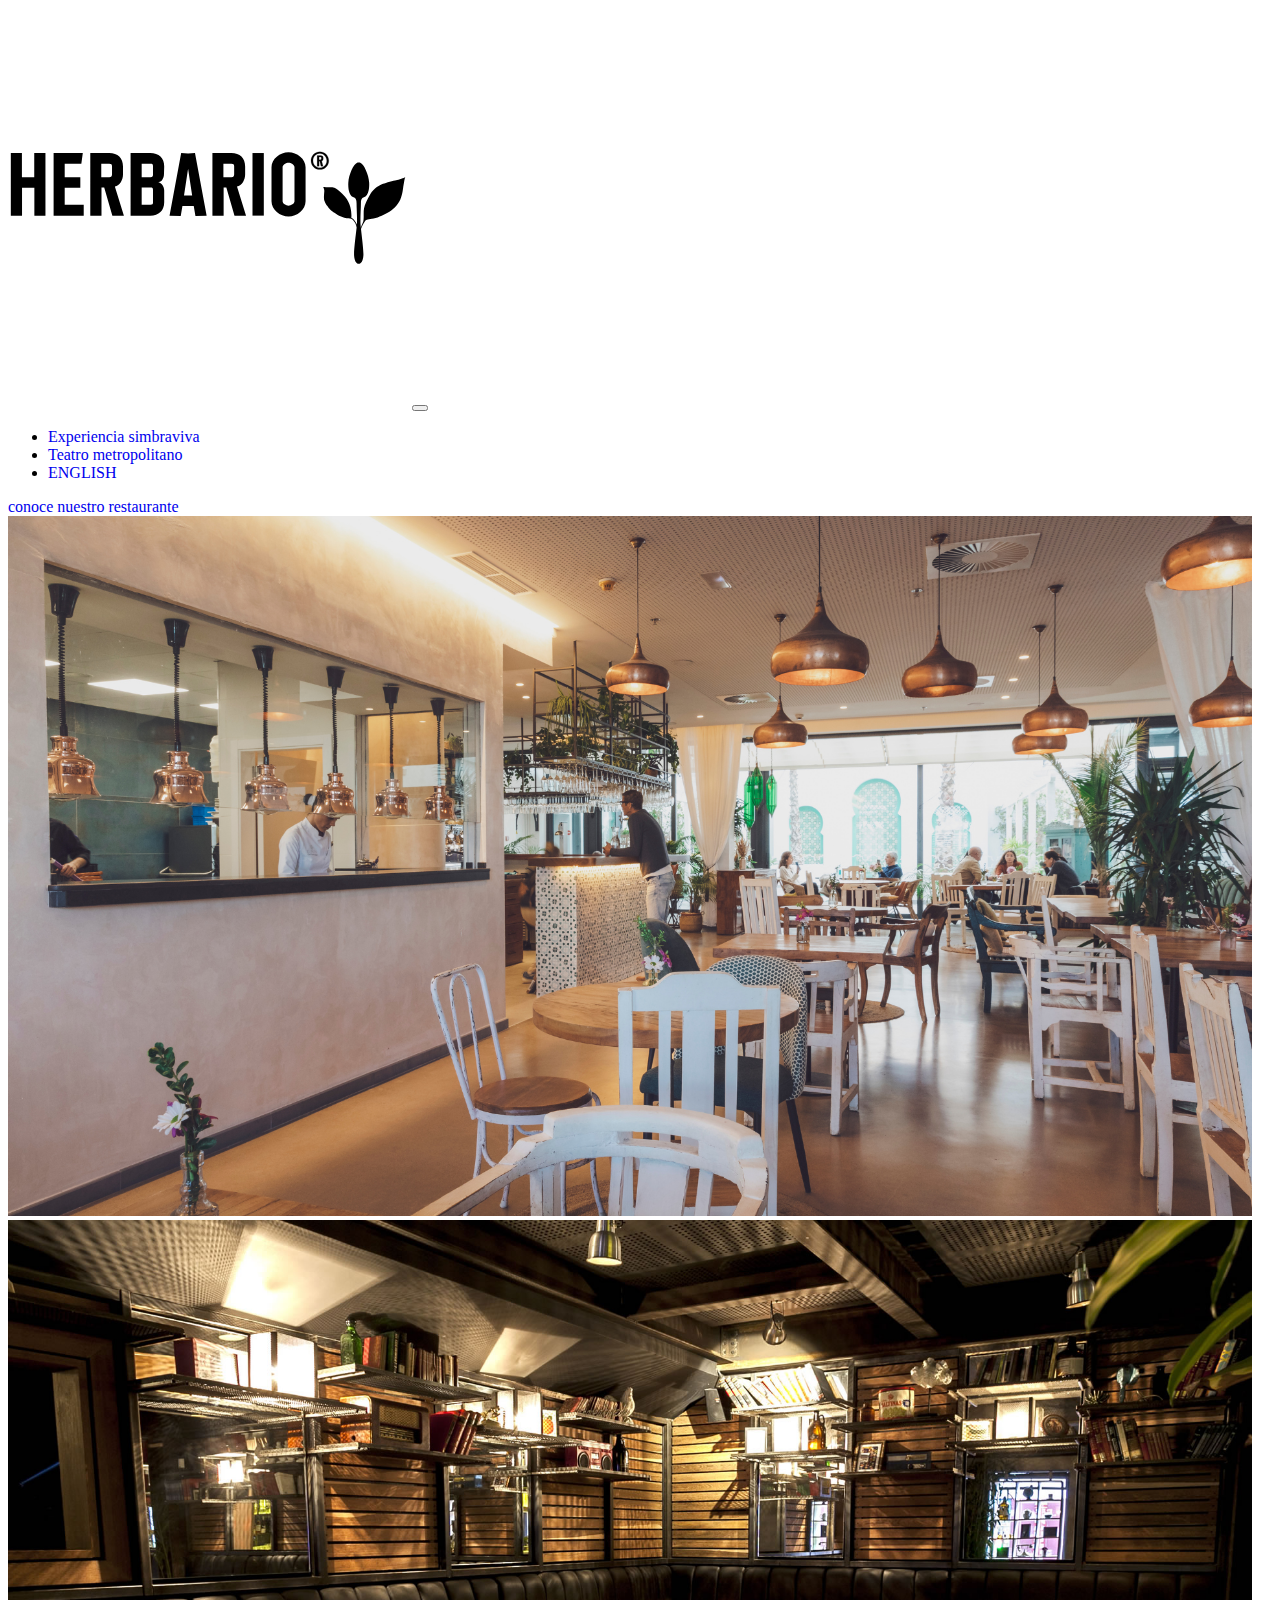
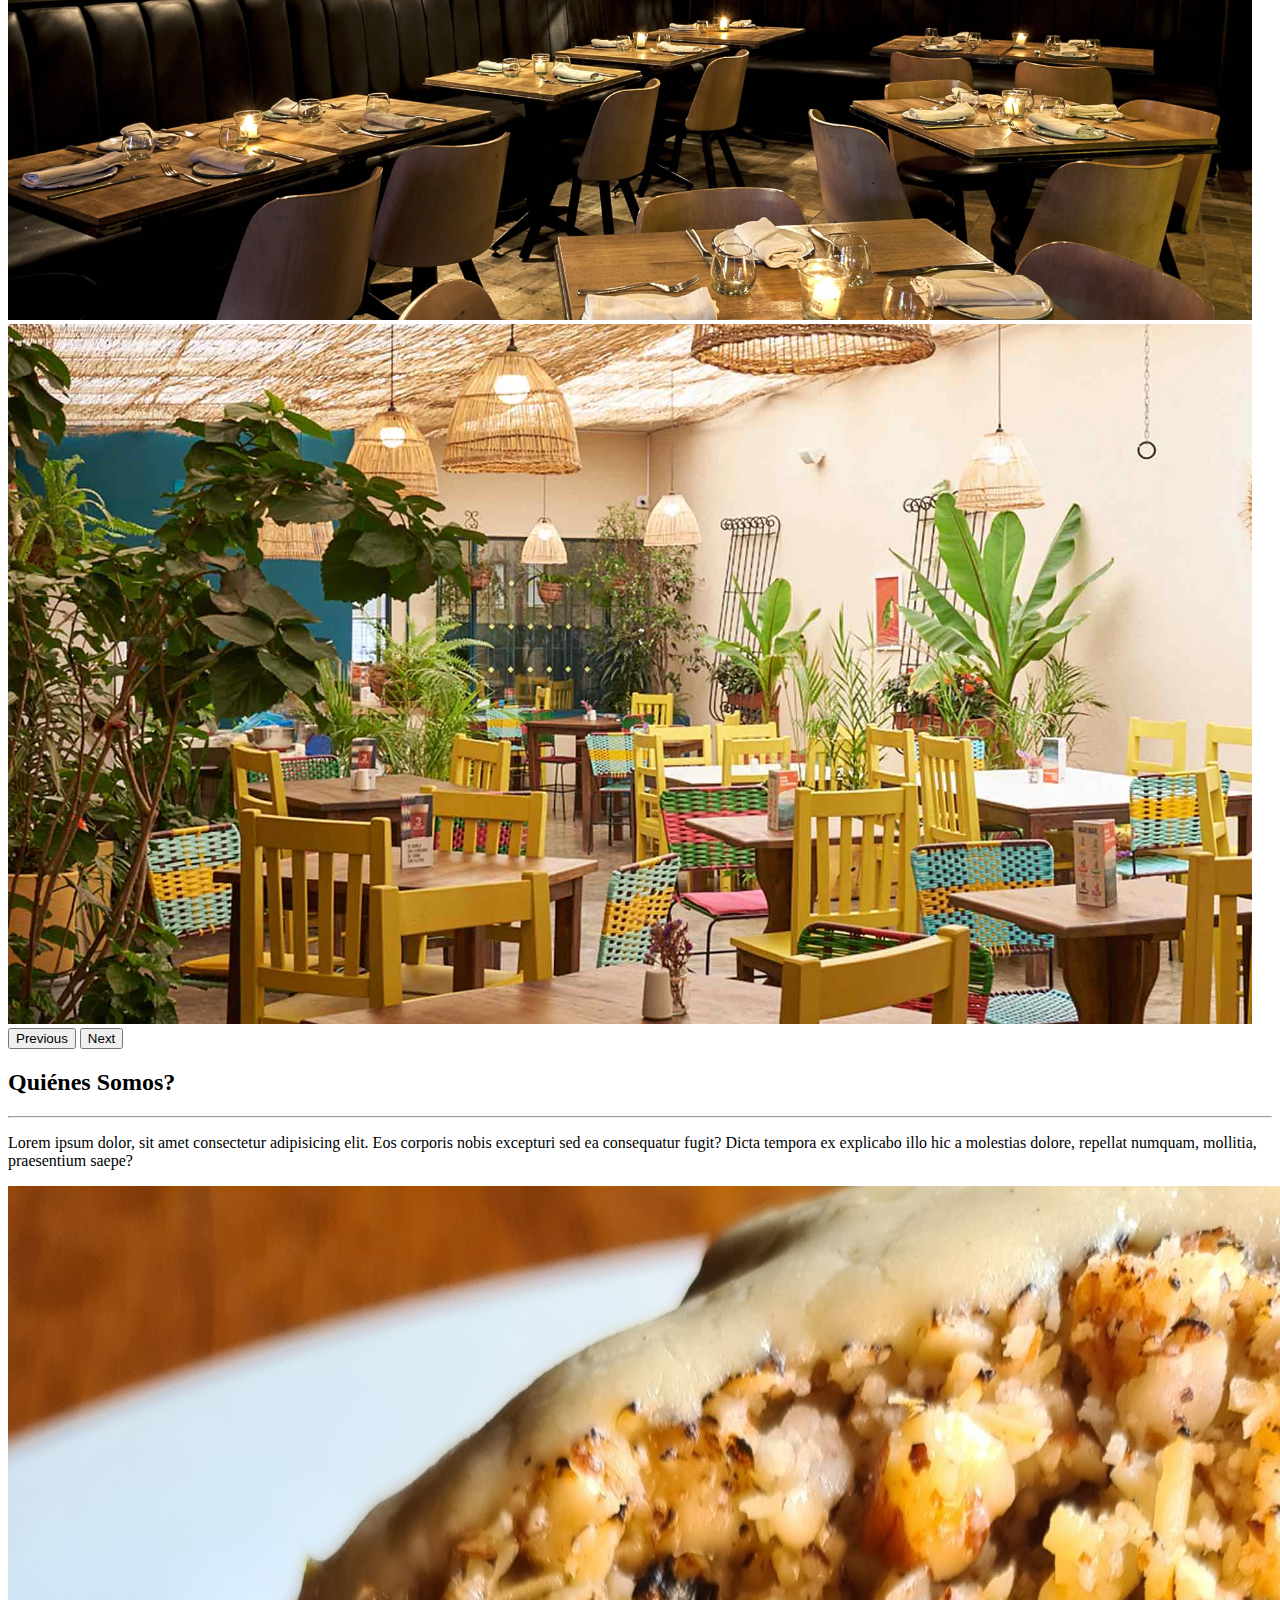
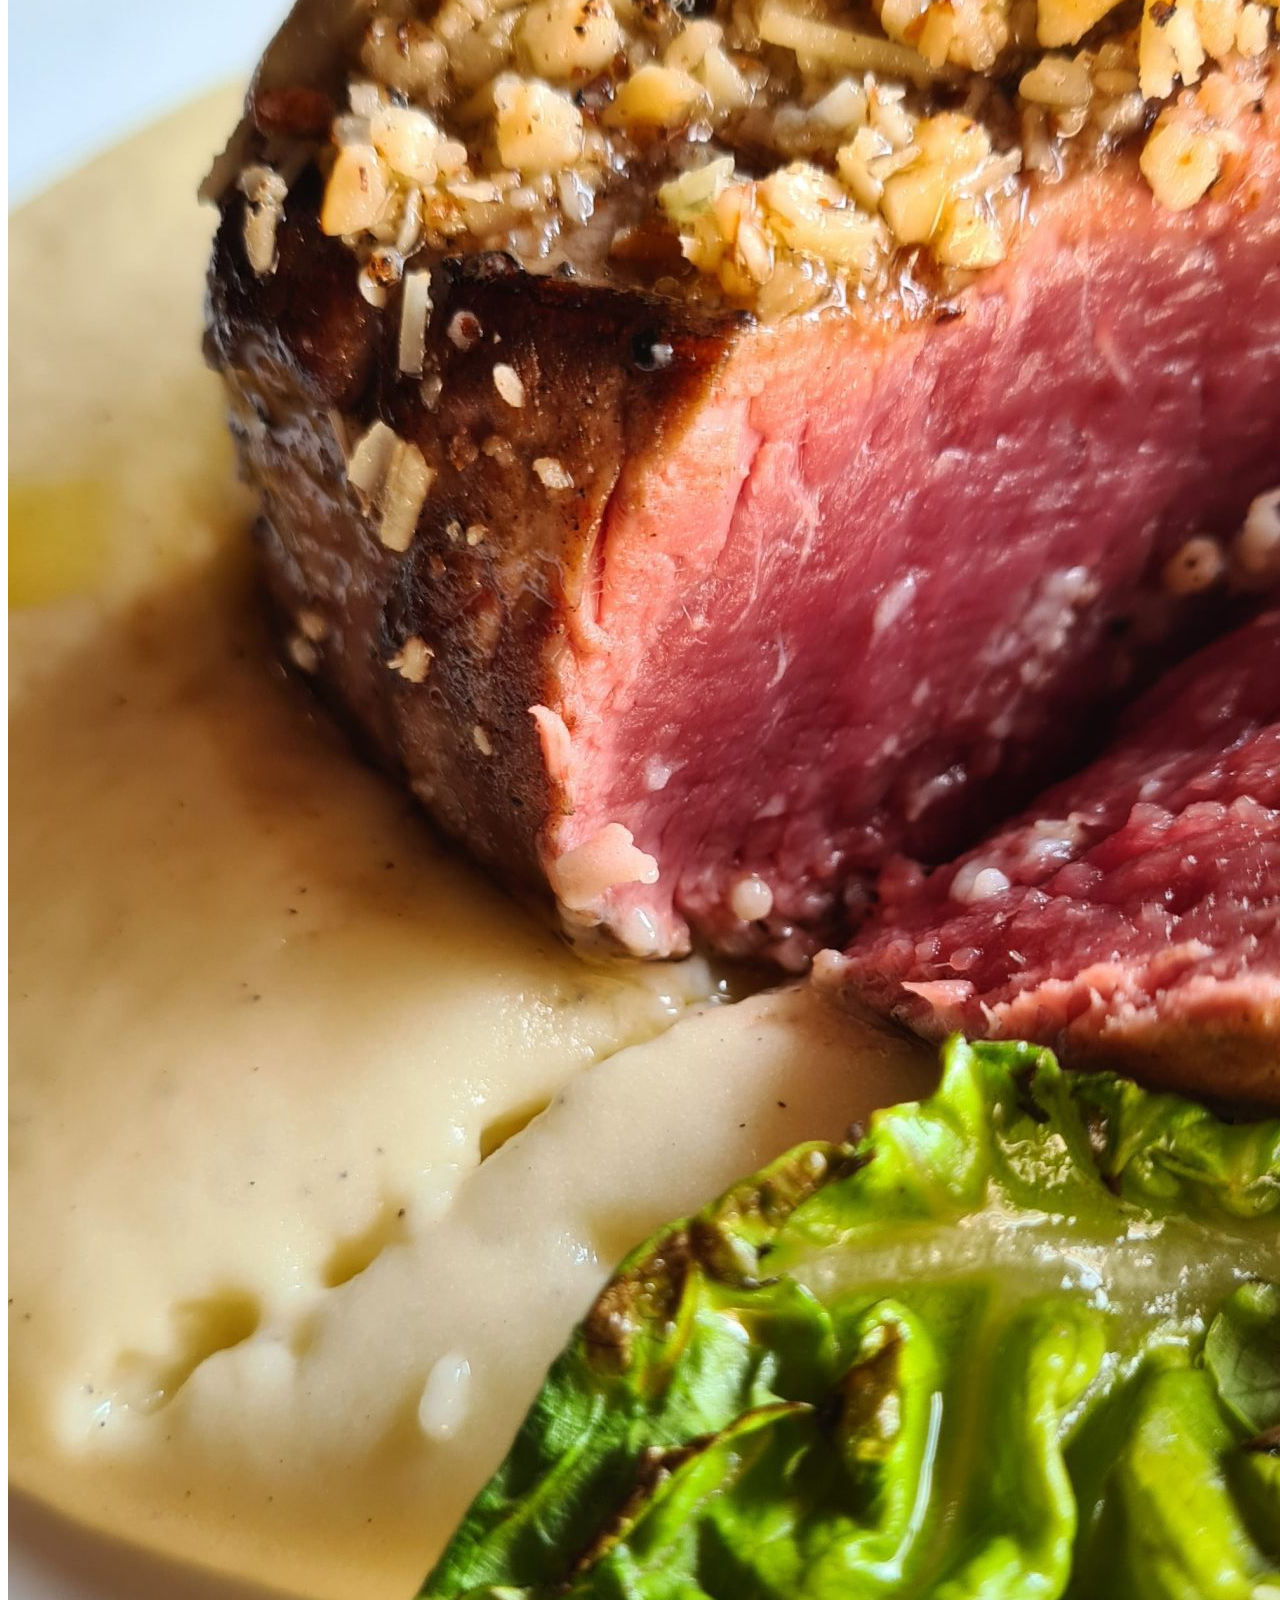
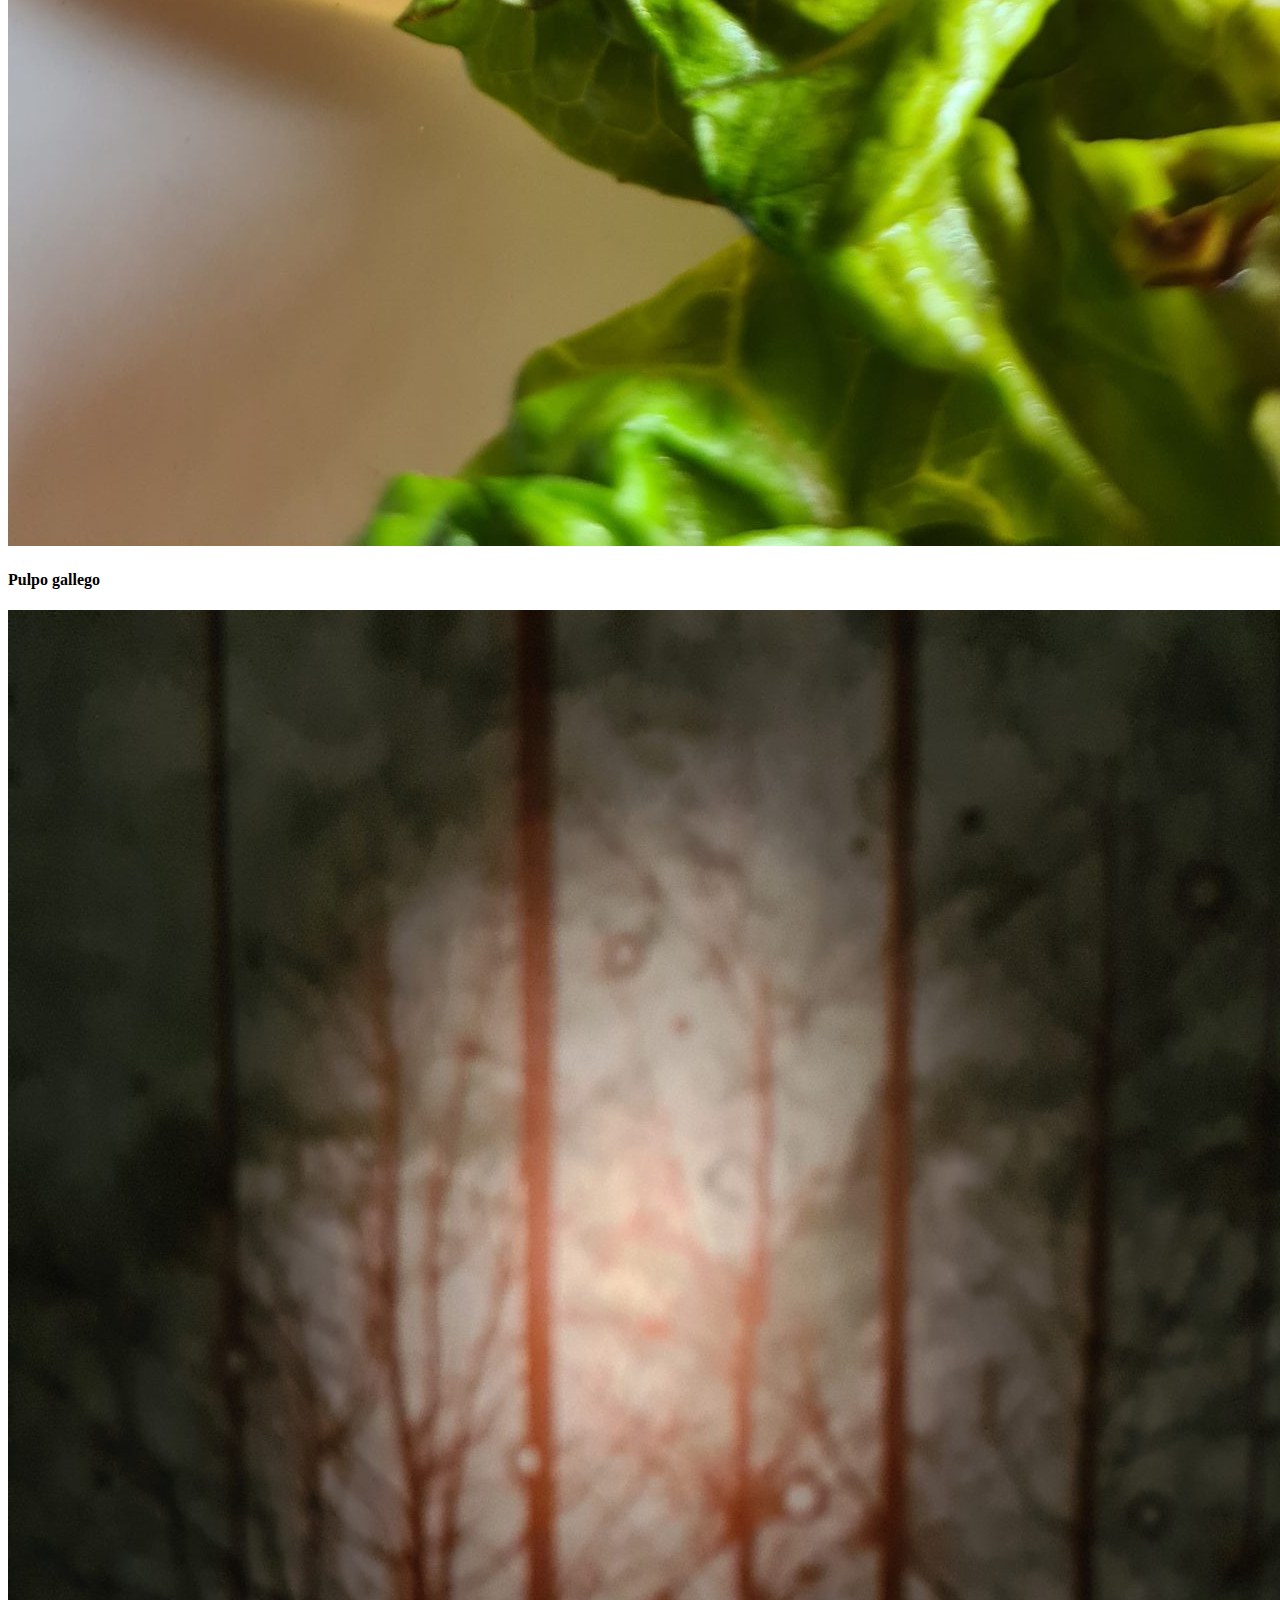
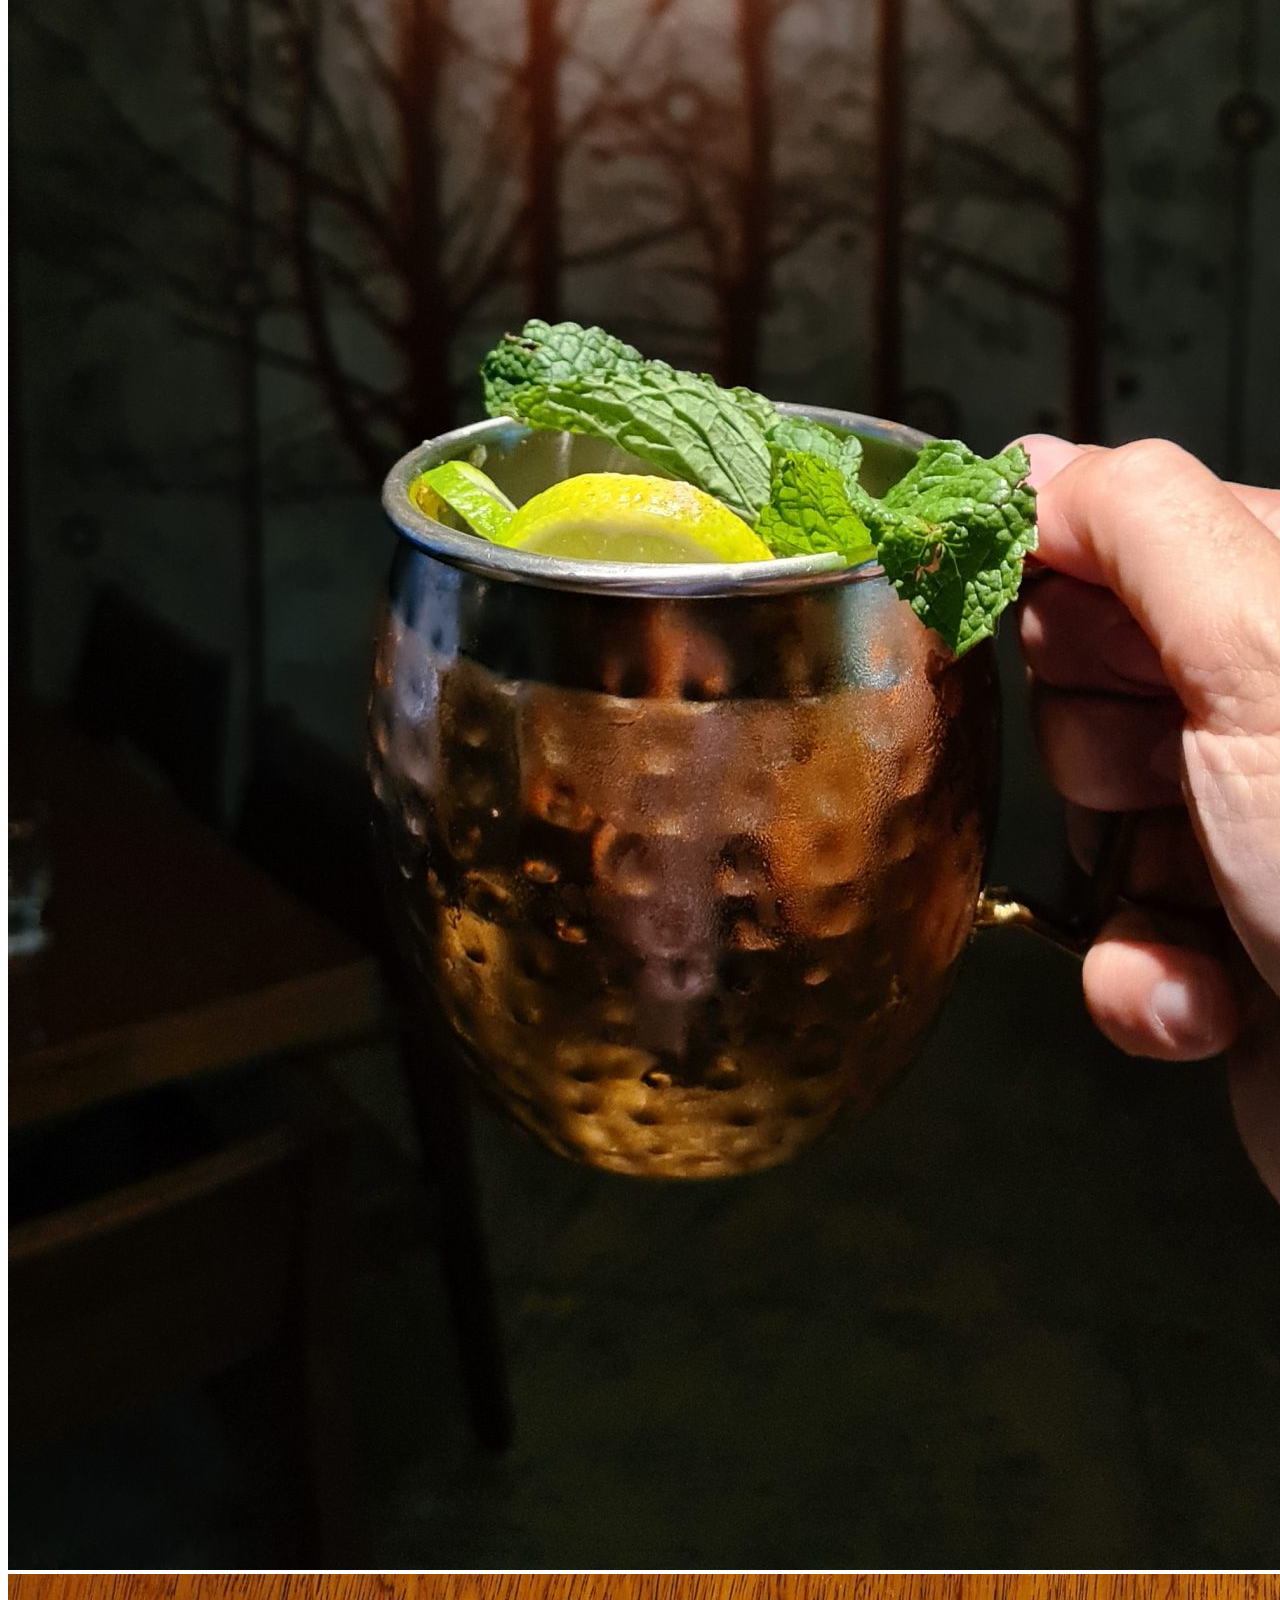
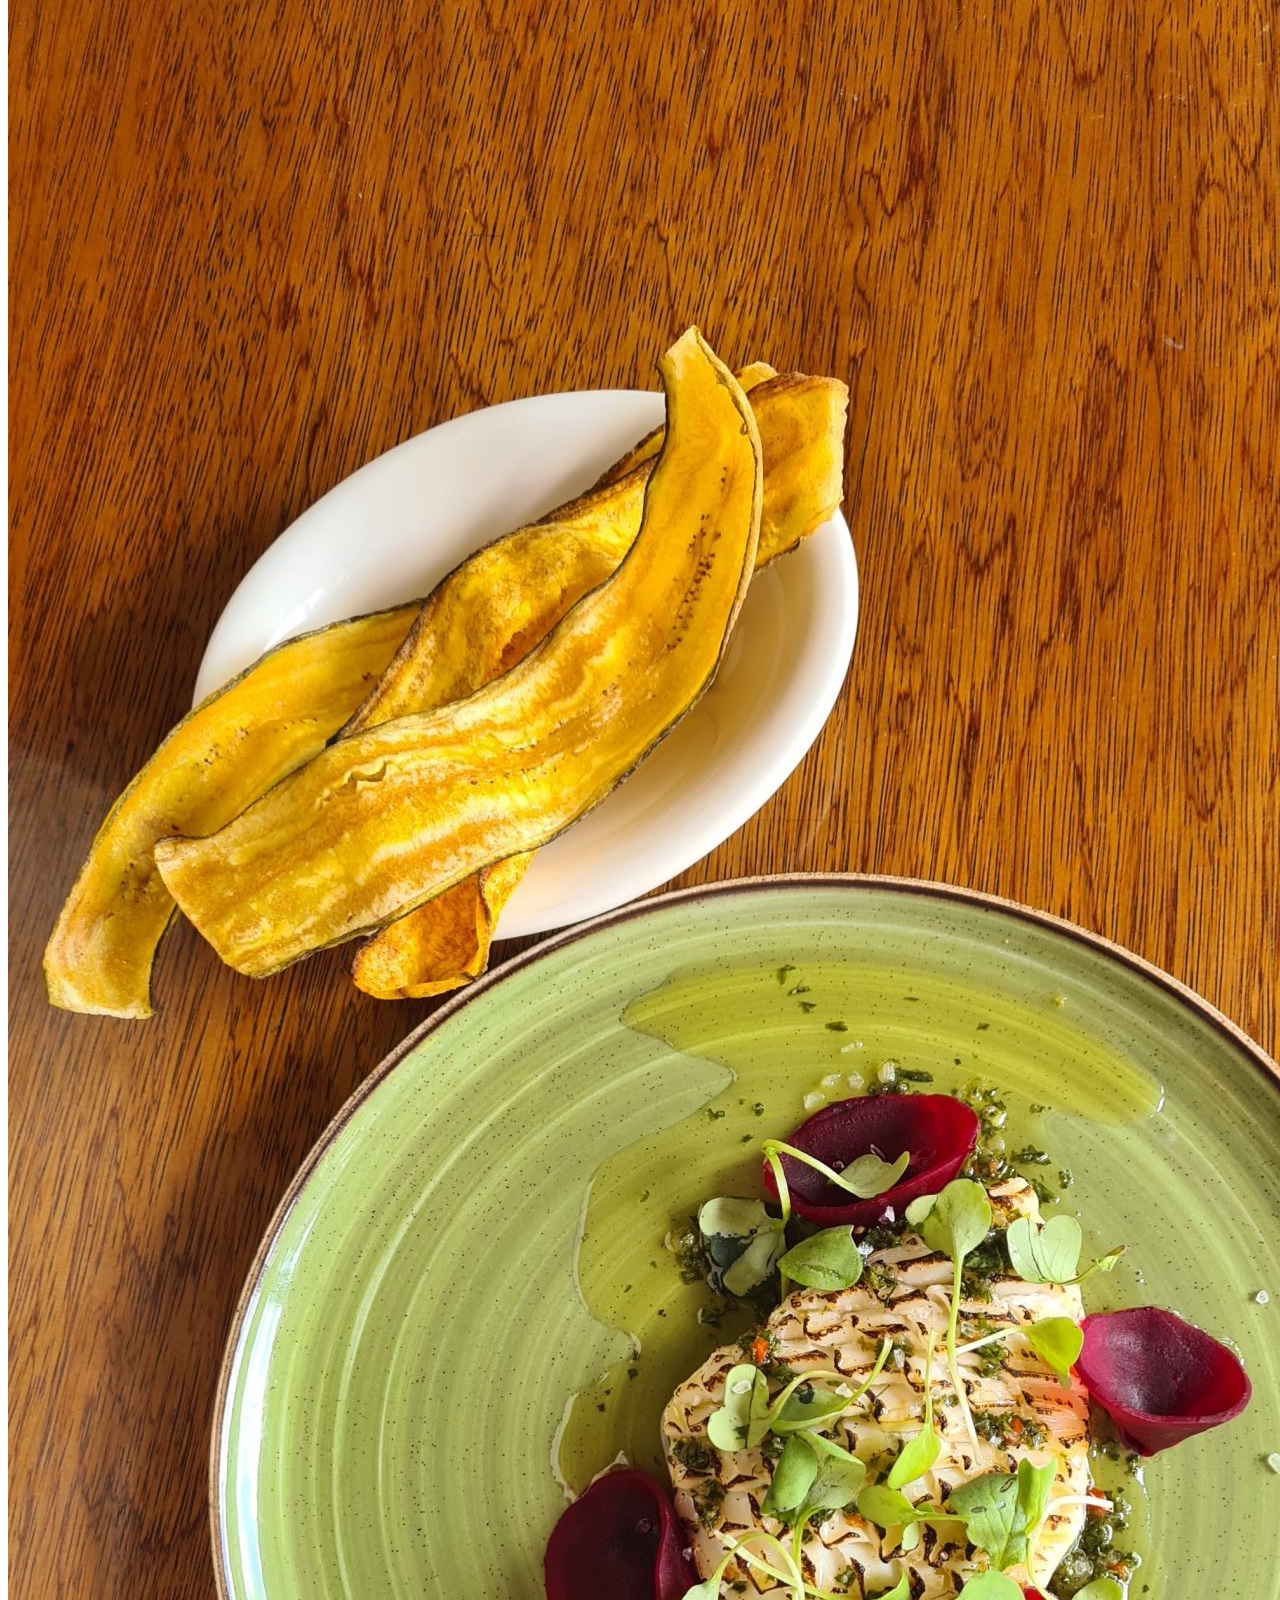
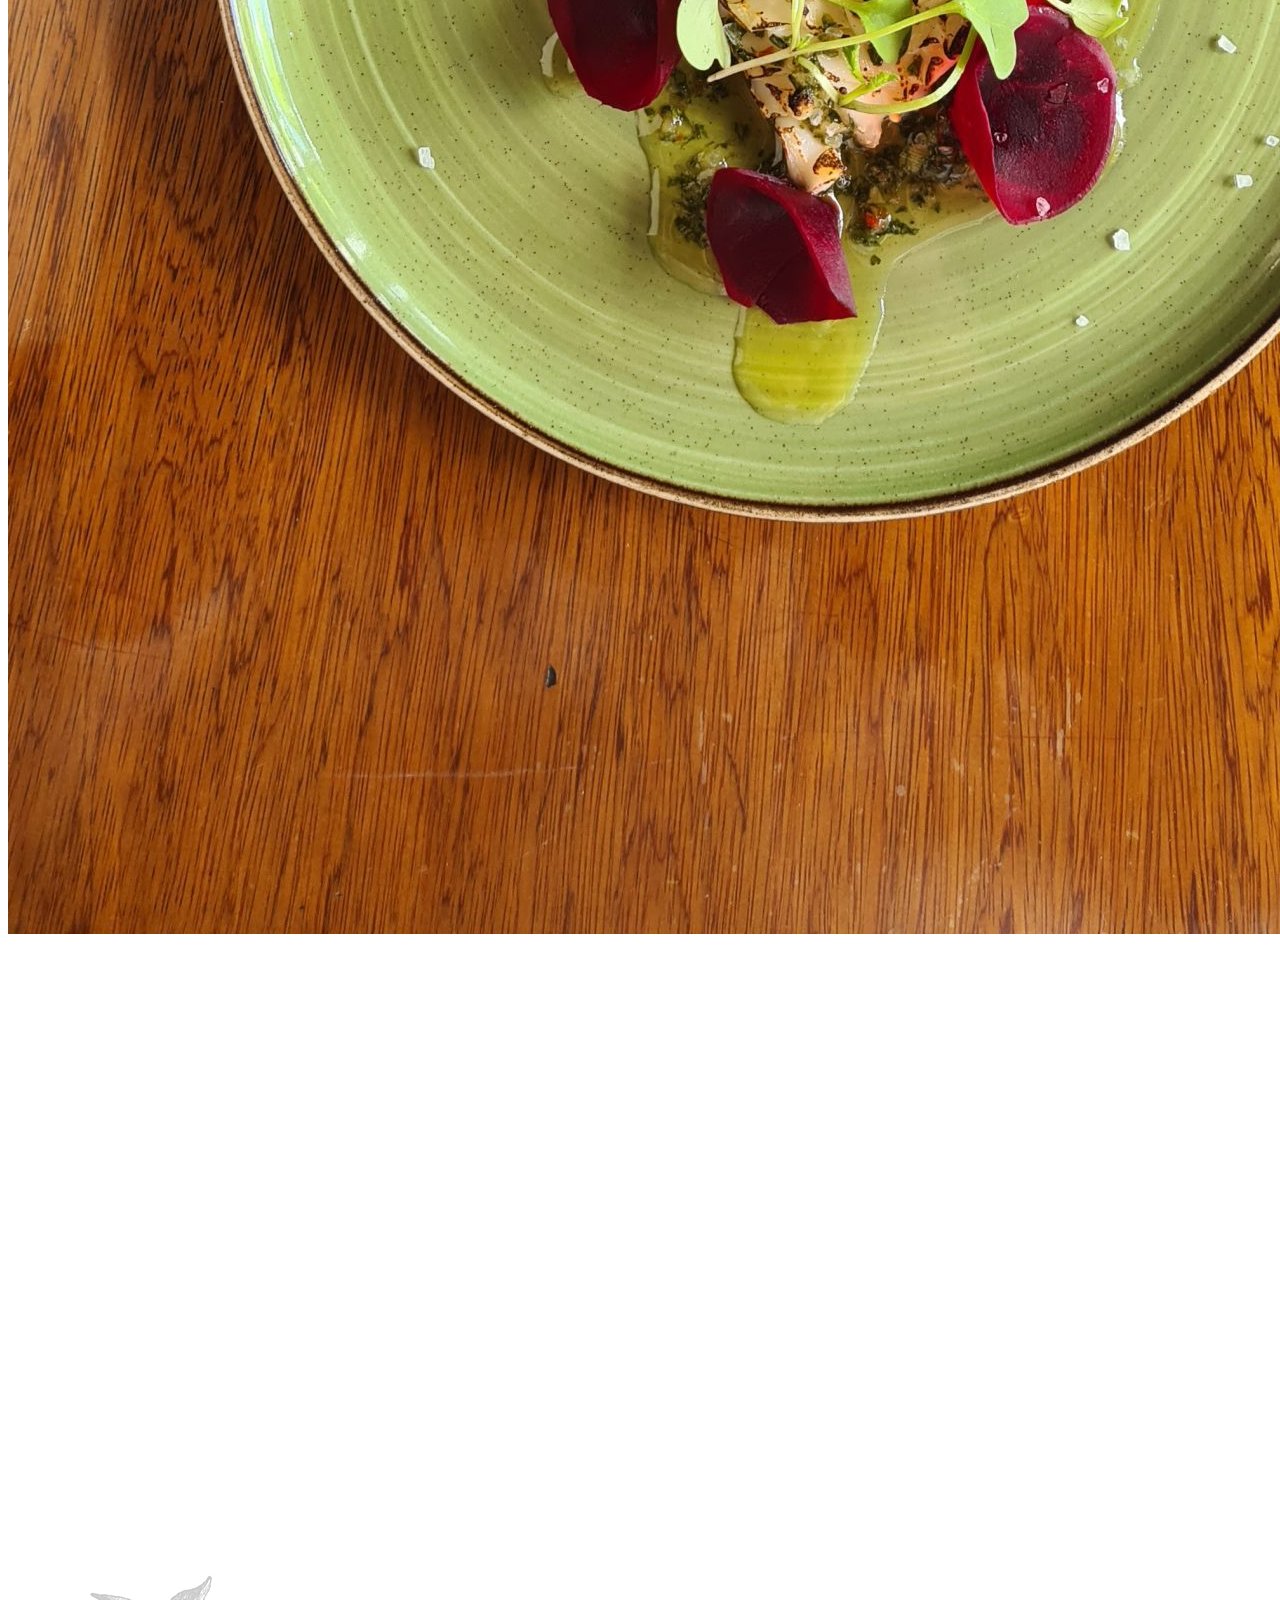
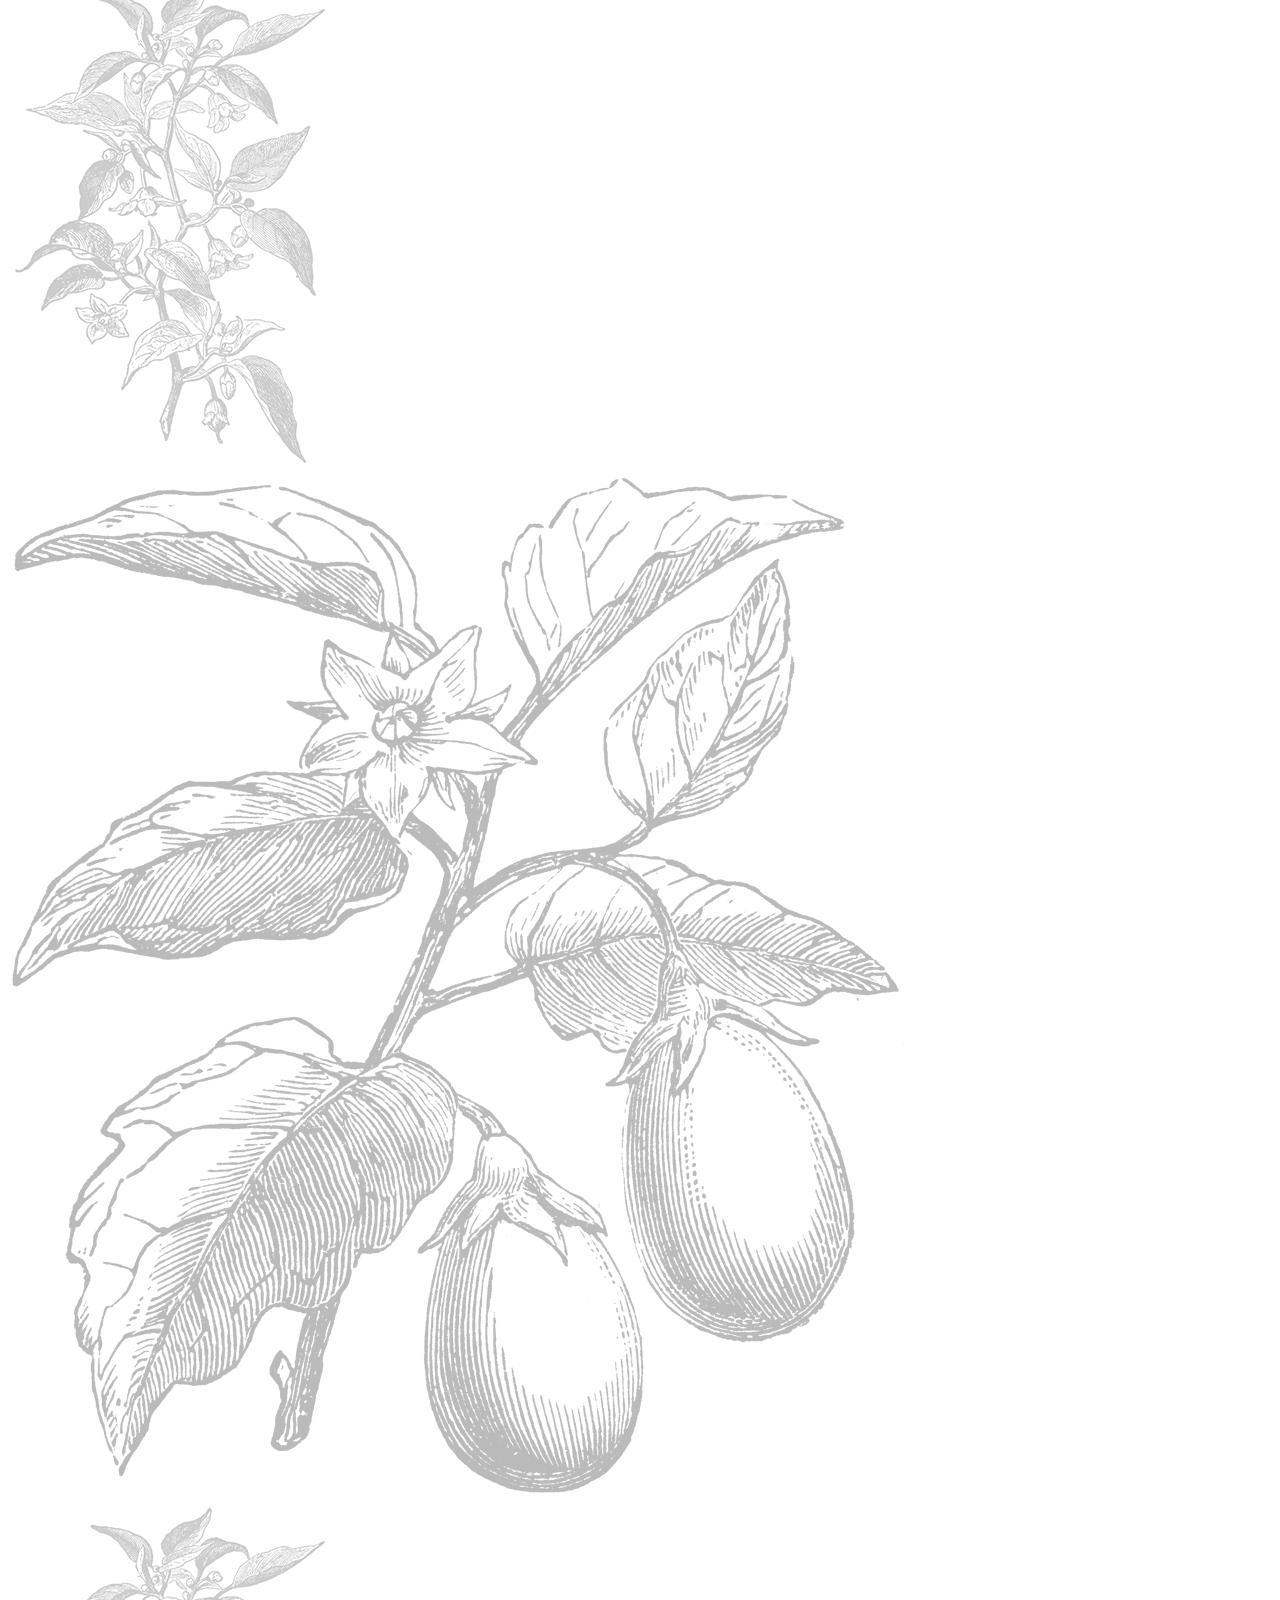
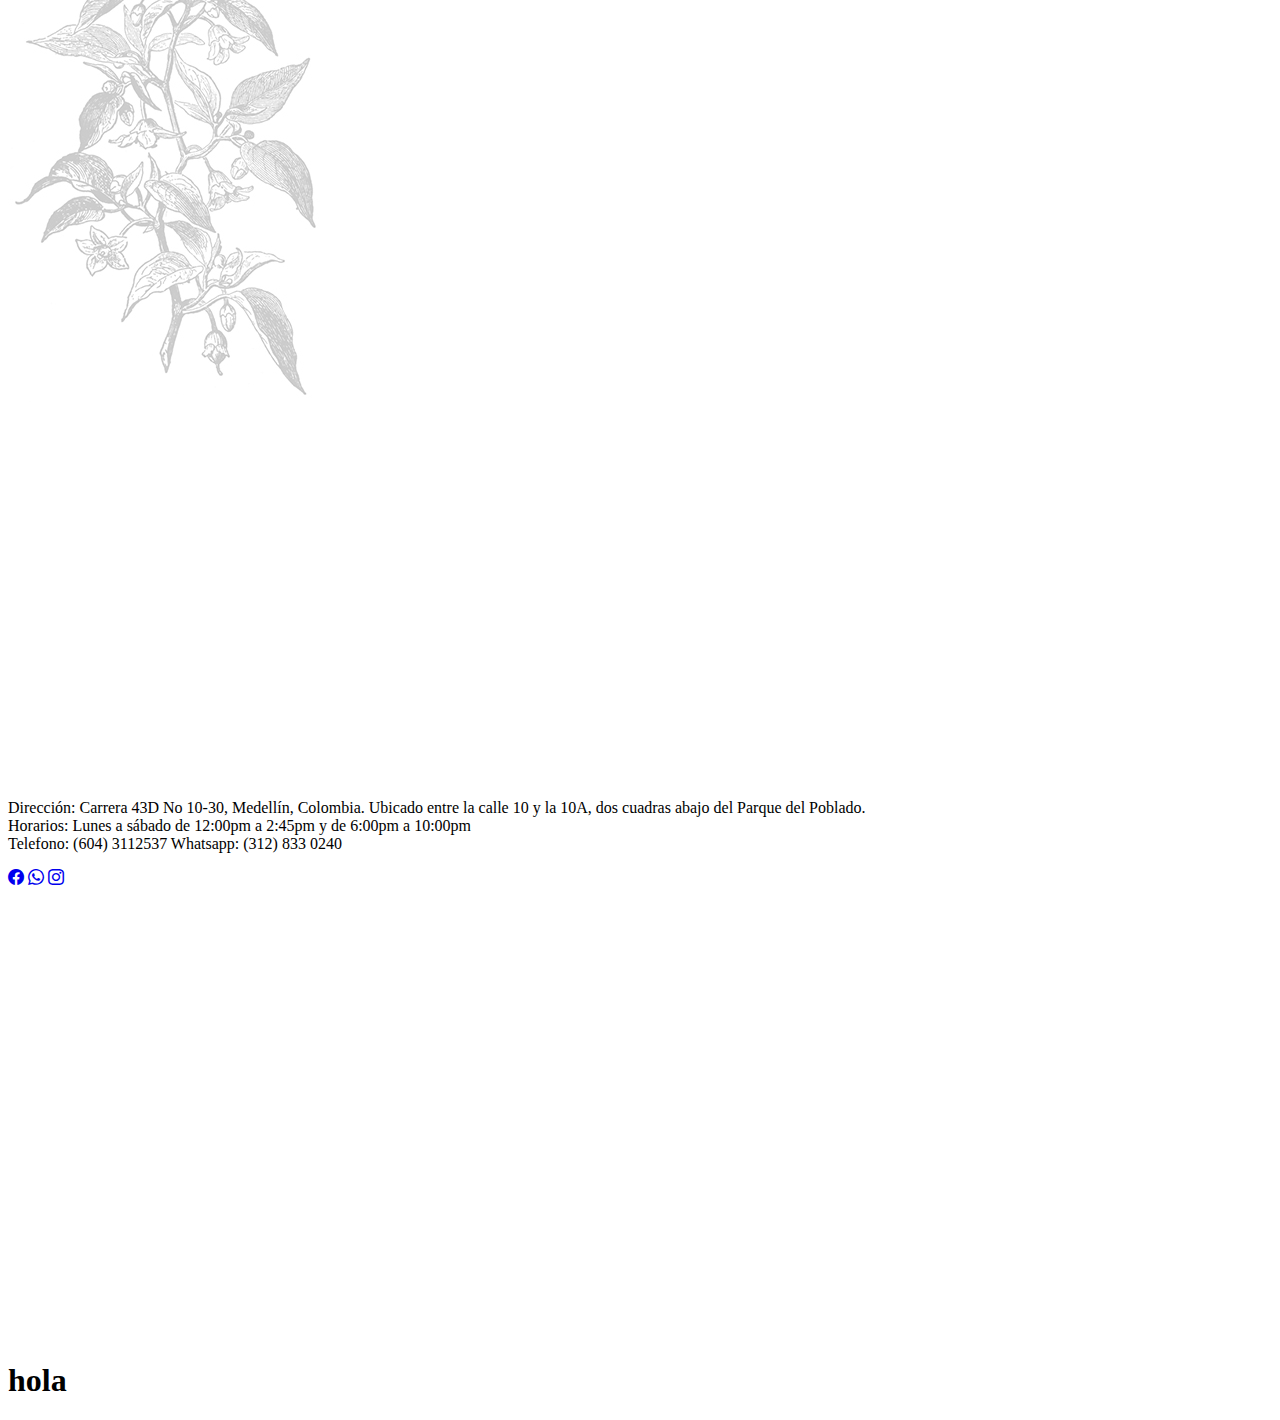
<file: index.html>
<!DOCTYPE html>
<html lang="en">
  <head>
    <link
      href="https://cdn.jsdelivr.net/npm/bootstrap@5.3.2/dist/css/bootstrap.min.css"
      rel="stylesheet"
      integrity="sha384-T3c6CoIi6uLrA9TneNEoa7RxnatzjcDSCmG1MXxSR1GAsXEV/Dwwykc2MPK8M2HN"
      crossorigin="anonymous"
    />

    <meta charset="UTF-8" />
    <meta name="viewport" content="width=device-width, initial-scale=1.0" />
    <title>RESTAURANTE HERBARIO</title>
    <link rel="stylesheet" href="./Assets/Styles/estilos.css" />
    <link
      rel="stylesheet"
      href="https://cdn.jsdelivr.net/npm/bootstrap-icons@1.11.3/font/bootstrap-icons.min.css"
    />
    <link
      rel="stylesheet"
      href="https://cdnjs.cloudflare.com/ajax/libs/animate.css/4.1.1/animate.min.css"
    />
  </head>
  <body>
    <header>
      <nav
        class="navbar navbar-expand-lg bg-body-tertiary animate__animated animate__bounce"
      >
        <div class="container-fluid">
          <a class="navbar-brand" href="#">
            <img
              src="./Assets/img/logo.svg"
              alt="logo"
              class="img-fluid"
              width="400"
              height="400"
            />
          </a>
          <button
            class="navbar-toggler"
            type="button"
            data-bs-toggle="collapse"
            data-bs-target="#navbarNav"
            aria-controls="navbarNav"
            aria-expanded="false"
            aria-label="Toggle navigation"
          >
            <span class="navbar-toggler-icon"></span>
          </button>
          <div class="collapse navbar-collapse" id="navbarNav">
            <ul class="navbar-nav">
              <li class="nav-item">
                <a class="nav-link active" aria-current="page" href="#"
                  >Experiencia simbraviva</a
                >
              </li>
              <li class="nav-item">
                <a class="nav-link" href="#">Teatro metropolitano</a>
              </li>
              <li class="nav-item">
                <a class="nav-link" href="#">ENGLISH</a>
              </li>
            </ul>
            <a href="./src/views/formulario.html" class="mx-5 btn btn-outline-dark">conoce nuestro restaurante</a>
          </div>
        </div>
      </nav>
    </header>
    <main>
      <section>
        <div id="carouselExample" class="carousel slide">
          <div class="carousel-inner">
            <div class="carousel-item active">
              <img
                src="./Assets/img/banner1.png"
                class="d-block w-100"
                alt="..."
                height="700"
              />
            </div>
            <div class="carousel-item">
              <img
                src="./Assets/img/banner2.jpg"
                class="d-block w-100"
                alt="..."
                height="700"
              />
            </div>
            <div class="carousel-item">
              <img
                src="./Assets/img/banner3.jpg"
                class="d-block w-100"
                alt="..."
                height="700"
              />
            </div>
          </div>
          <button
            class="carousel-control-prev"
            type="button"
            data-bs-target="#carouselExample"
            data-bs-slide="prev"
          >
            <span class="carousel-control-prev-icon" aria-hidden="true"></span>
            <span class="visually-hidden">Previous</span>
          </button>
          <button
            class="carousel-control-next"
            type="button"
            data-bs-target="#carouselExample"
            data-bs-slide="next"
          >
            <span class="carousel-control-next-icon" aria-hidden="true"></span>
            <span class="visually-hidden">Next</span>
          </button>
        </div>
      </section>
      <section class="container">
        <div class="row justify-content-center text-center">
          <div class="col-6 mt-5 mb-5">
            <h2 class="fw-bold">Quiénes Somos?</h2>
            <hr />
            <p>
              Lorem ipsum dolor, sit amet consectetur adipisicing elit. Eos
              corporis nobis excepturi sed ea consequatur fugit? Dicta tempora
              ex explicabo illo hic a molestias dolore, repellat numquam,
              mollitia, praesentium saepe?
            </p>
          </div>
        </div>
      </section>
      <section class="container">
        <div class="row text-center">
          <div class="col-4">
            <img src="./Assets/img/plato1.jpg" alt="plato" class="img-fluid" />
            <h4 class="mt-3">Pulpo gallego</h4>
          </div>
          <div class="col-4">
            <img src="./Assets/img/plato2.jpg" alt="plato" class="img-fluid" />
          </div>
          <div class="col-4">
            <img src="./Assets/img/plato3.jpg" alt="plato" class="img-fluid" />
          </div>
        </div>
      </section>
      <section class="fondo"></section>
      <section class="container">
        <div class="row justify-content mt-5">
          <div class="col-4">
            <img src="./Assets/img/ilustracion1.jpg" alt="il1"class="img-fluid w-50" h-100/>
          </div>
          <div class="col-4">
            <img src="./Assets/img/ilustracion2.jpg" alt="il1"class="img-fluid w-50" h-100/>
          </div>
          <div class="col-4">
            <img src="./Assets/img/ilustracion1.jpg" alt="il1"class="img-fluid  w-50" h-100/>
          </div>
        </div>
      </section>
      <section class="container-fluid bg-dark p-5">
        <div class="row text-white">
          <div class="col-6 text-end border-end">
            <img src="./Assets/img/elherbario_logo_b3.svg" alt="logo" class ="img-fluid w-50 h-50"
            >
            <p>Dirección: Carrera 43D No 10-30, Medellín, Colombia. Ubicado entre la calle 10 y la 10A, dos cuadras abajo del Parque del Poblado.
              <br>
              Horarios: Lunes a sábado de 12:00pm a 2:45pm y de 6:00pm a 10:00pm
              <br>
              Telefono: (604) 3112537
              Whatsapp: (312) 833 0240
            </p>
            <a href="http://www.facebook.com" target="_blank">
              <i class="bi bi-facebook fs-1 text-white me-3"></i>
            </a>
            <a href="http://www.whatsapp.com" target="_blank">
              <i class="bi bi-whatsapp fs-1 text-white me-3"></i>
            </a>
            <a href="http://www.instagram.com"  target="_blank">
              <i class="bi bi-instagram fs-1 text-white me-3"></i>
            </a>
          </div>
          <div class="col-6 text-start">
            <iframe src="https://www.google.com/maps/embed?pb=!1m18!1m12!1m3!1d63462.298117391634!2d-75.64850495136717!3d6.2117031000000225!2m3!1f0!2f0!3f0!3m2!1i1024!2i768!4f13.1!3m3!1m2!1s0x8e44282b691ba559%3A0x5b3875652c6604e!2sHerbario%20Restaurante!5e0!3m2!1ses-419!2sco!4v1706827223629!5m2!1ses-419!2sco" width="600" height="450" style="border:0;" allowfullscreen="" loading="lazy" referrerpolicy="no-referrer-when-downgrade"></iframe>
          </div>
        </div>
      </section>
      <h1>hola</h1>
    </main>

    <script
      src="https://cdn.jsdelivr.net/npm/bootstrap@5.3.2/dist/js/bootstrap.bundle.min.js"
      integrity="sha384-C6RzsynM9kWDrMNeT87bh95OGNyZPhcTNXj1NW7RuBCsyN/o0jlpcV8Qyq46cDfL"
      crossorigin="anonymous"
    ></script>
  </body>
</html>
</file>
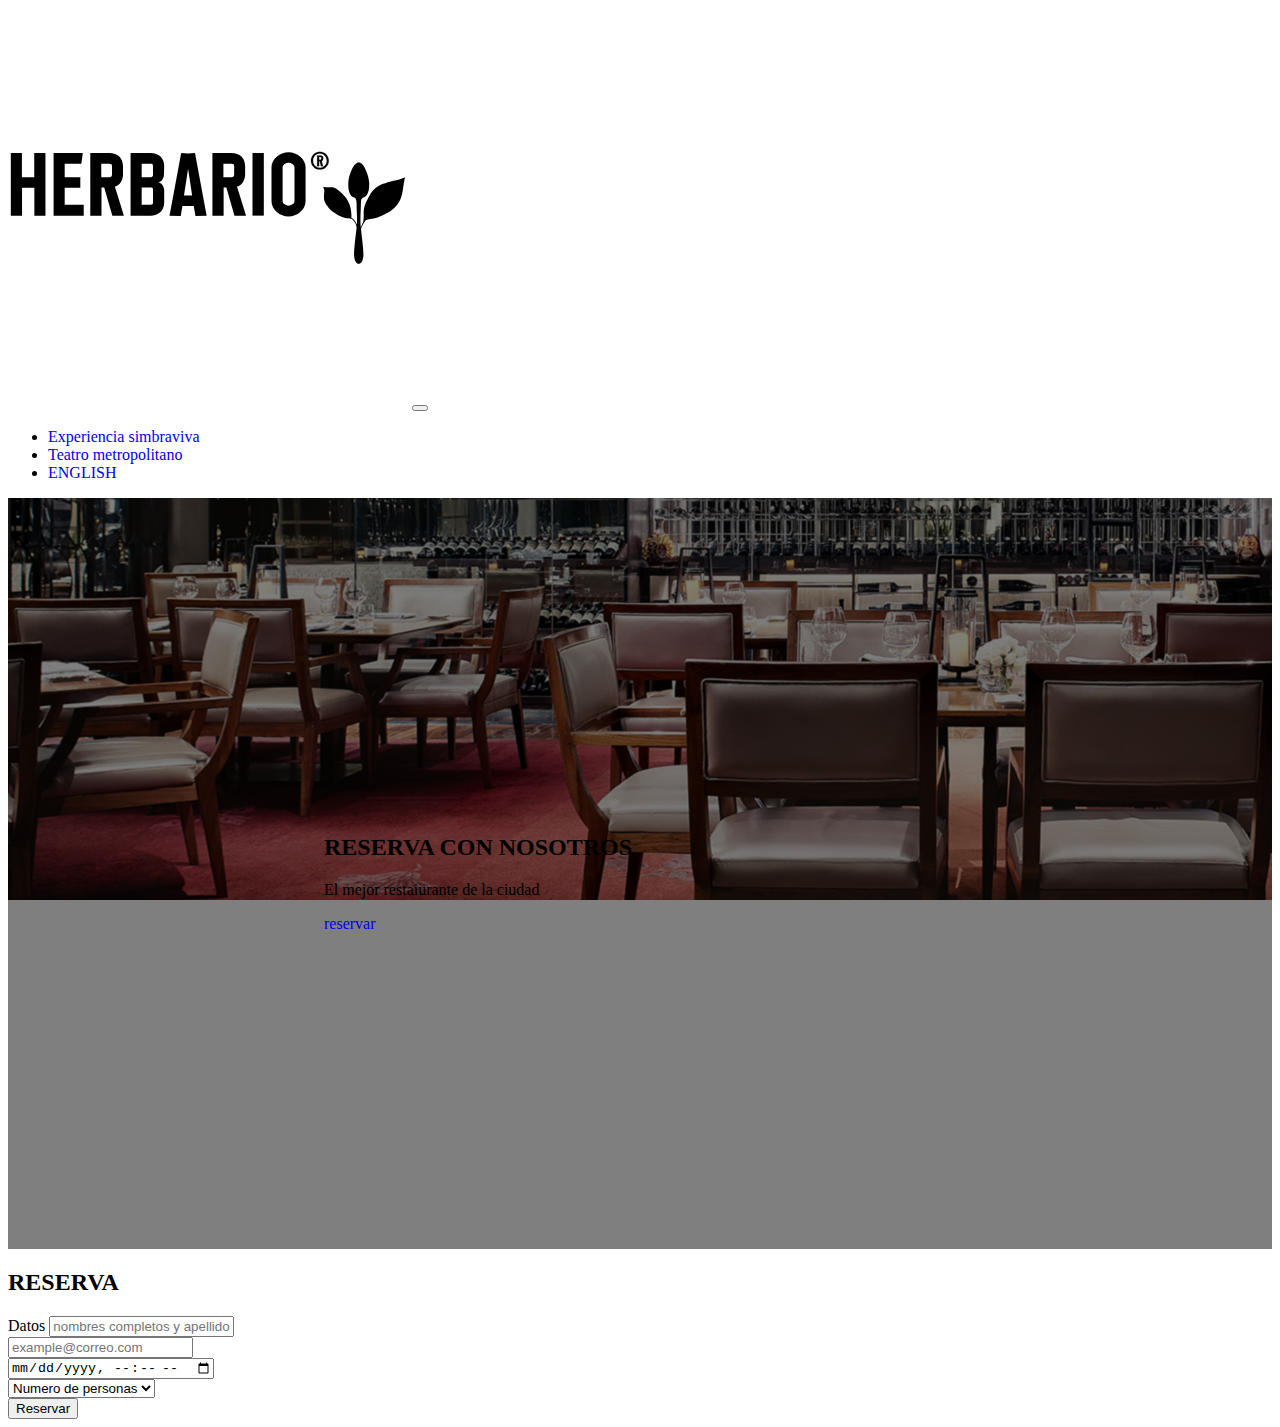
<file: src/views/formulario.html>
<!DOCTYPE html>
<html lang="en">
<head>
    <meta charset="UTF-8">
    <meta name="viewport" content="width=device-width, initial-scale=1.0">
    <title>Document</title>
    <link rel="stylesheet" href="../../Assets/Styles/estilos.css">
    <link href="https://cdn.jsdelivr.net/npm/bootstrap@5.3.2/dist/css/bootstrap.min.css" rel="stylesheet" integrity="sha384-T3c6CoIi6uLrA9TneNEoa7RxnatzjcDSCmG1MXxSR1GAsXEV/Dwwykc2MPK8M2HN" crossorigin="anonymous">
    

</head>
<body>
    <header>
        <nav
          class="navbar navbar-expand-lg bg-body-tertiary animate__animated animate__bounce"
        >
          <div class="container-fluid">
            <a class="navbar-brand" href="#">
              <img
                src="../../Assets/img/logo.svg"
                alt="logo"
                class="img-fluid"
                width="400"
                height="400"
              />
            </a>
            <button
              class="navbar-toggler"
              type="button"
              data-bs-toggle="collapse"
              data-bs-target="#navbarNav"
              aria-controls="navbarNav"
              aria-expanded="false"
              aria-label="Toggle navigation"
            >
              <span class="navbar-toggler-icon"></span>
            </button>
            <div class="collapse navbar-collapse" id="navbarNav">
              <ul class="navbar-nav">
                <li class="nav-item">
                  <a class="nav-link active" aria-current="page" href="#"
                    >Experiencia simbraviva</a
                  >
                </li>
                <li class="nav-item">
                  <a class="nav-link" href="#">Teatro metropolitano</a>
                </li>
                <li class="nav-item">
                  <a class="nav-link" href="#">ENGLISH</a>
                </li>
              </ul>
            </div>
          </div>
        </nav>
      </header>
      <main>
        <section class="fondoreserva text-white fw-bold">
            <h2>RESERVA CON NOSOTROS</h2>
            <P>El mejor restaiurante de la ciudad</P>
            <a href="#" class="btn btn-primary">reservar</a>

        </section>
        <section class="container">
        <div class="row justify-content-center text-center mt-3">
          <div class="col-6"> 
            <h2>RESERVA</h2>
            <form>
              <div class="mb-3">
                <label class="form-label">Datos</label>
                <input type="text" class="form-control" id="nombres" aria-describedby="emailHelp" placeholder="nombres completos y apellidos">
              </div>
              <div class="mb-3">
                <input type="email" class="form-control" id="correo" aria-describedby="emailHelp" placeholder="example@correo.com">
              </div>
              <div class="mb-3">
                <input type="datetime-local" class="form-control" id="fecha" aria-describedby="emailHelp" placeholder="mmmm">
              </div>
              <div class="mb-3">
                <select class="form-select" aria-label="Default select example">
                  <option selected>Numero de personas</option>
                  <option value="1">1</option>
                  <option value="2">2</option>
                  <option value="3">3</option>
                  <option value="3">4</option>
                  <option value="3">5</option>
                </select>
              </div>
              <button class="btn btn-success w-100 mb-5" type="submit">Reservar</button>
            </form>
          </div>


        </div>

        </section>
      </main>

 <script src="https://cdn.jsdelivr.net/npm/bootstrap@5.3.2/dist/js/bootstrap.bundle.min.js" integrity="sha384-C6RzsynM9kWDrMNeT87bh95OGNyZPhcTNXj1NW7RuBCsyN/o0jlpcV8Qyq46cDfL" crossorigin="anonymous"></script>   
</body>
</html>
</file>
<file: Assets/Styles/estilos.css>
.fondo{
   
    background-image: url("../img/banner4.jpg");
    padding: 25%;
    background-attachment: fixed;

    

}



.letra{ 
    color:red;
    font-size: 50px;
    font-weight: bold;
}

a{
    text-decoration: none;

}

.fondoreserva{
    background-image: url("../img/bannerformulario.jpg");
    padding: 25%;
    background-attachment: fixed;
    position: relative;
    z-index: 1;
}

.fondoreserva::after{
    position: absolute;
    content: "";
    background-color: black;
    color:white;
    width: 100%;
    height: 100%;
    top:0;
    left:0;
    opacity:0.5;
    z-index: -1;
}
</file>
